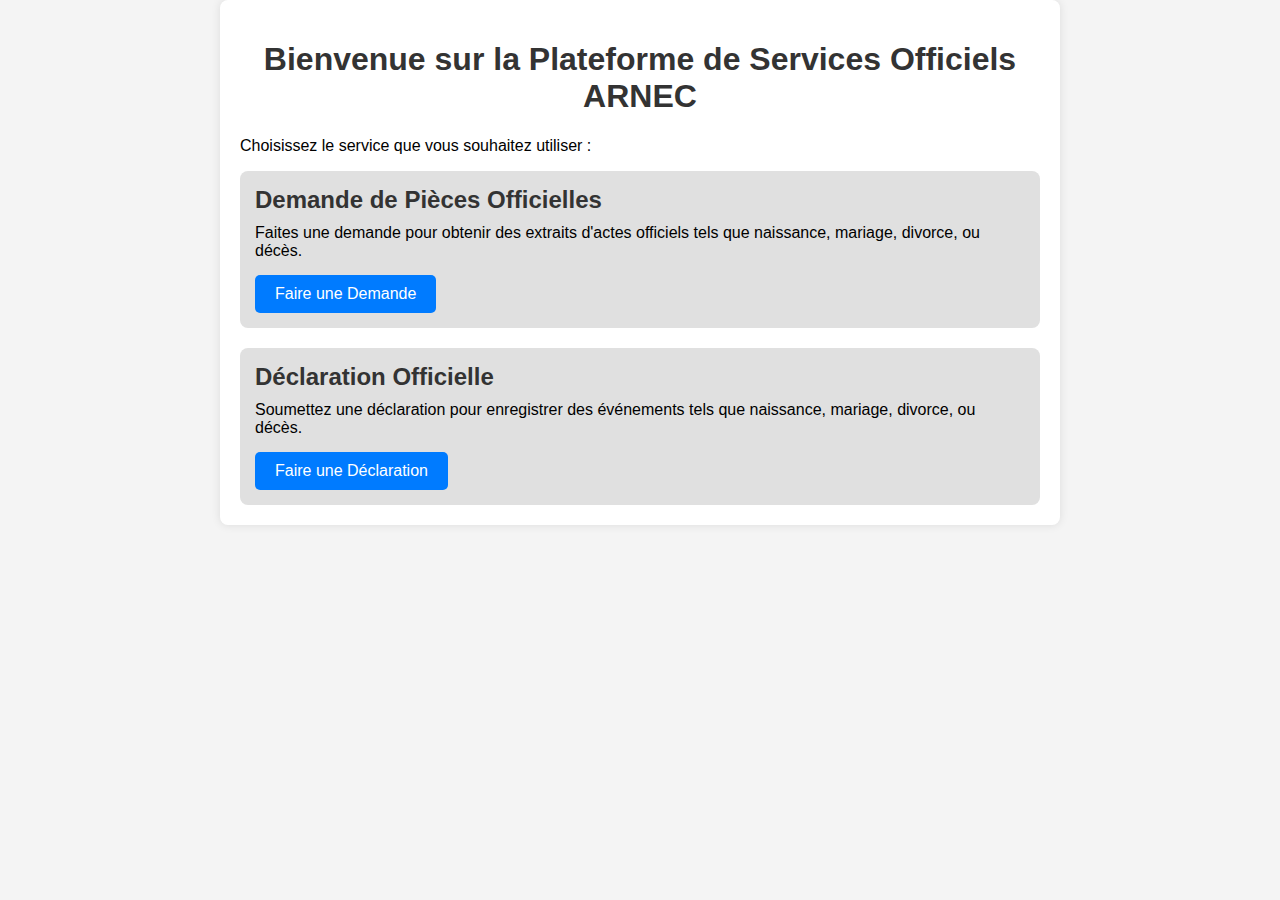
<file: index.html>
<!DOCTYPE html>
<html lang="fr">
<head>
    <meta charset="UTF-8">
    <meta name="viewport" content="width=device-width, initial-scale=1.0">
    <title>ARNEC</title>
    <link rel="stylesheet" href="styless.css"> <!-- Lien vers le fichier CSS -->
</head>
<body>
    <div class="container">
        <h1>Bienvenue sur la Plateforme de Services Officiels ARNEC</h1>
        <p>Choisissez le service que vous souhaitez utiliser :</p>
        <div class="service-options">
            <div class="service">
                <h2>Demande de Pièces Officielles</h2>
                <p>Faites une demande pour obtenir des extraits d'actes officiels tels que naissance, mariage, divorce, ou décès.</p>
                <a href="demande.html" class="btn">Faire une Demande</a>
            </div>
            <div class="service">
                <h2>Déclaration Officielle</h2>
                <p>Soumettez une déclaration pour enregistrer des événements tels que naissance, mariage, divorce, ou décès.</p>
                <a href="declaration.html" class="btn">Faire une Déclaration</a>
            </div>
        </div>
    </div>
</body>
</html>
</file>
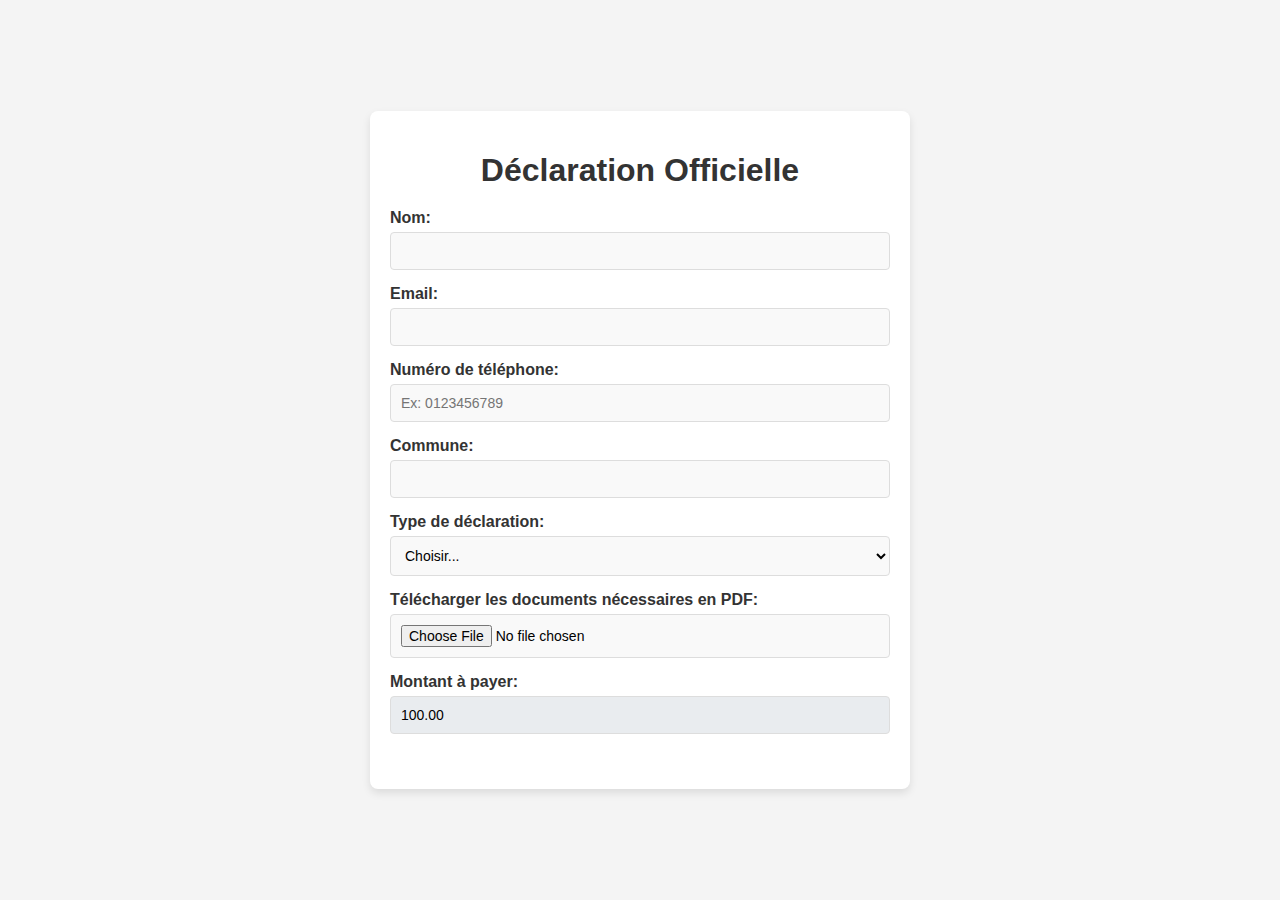
<file: declaration.html>
<!DOCTYPE html>
<html lang="fr">
<head>
    <meta charset="UTF-8">
    <meta name="viewport" content="width=device-width, initial-scale=1.0">
    <title>Déclaration Officielle</title>
    <link rel="stylesheet" href="styles.css"> <!-- Lien vers le fichier CSS -->
    <script src="https://www.paypal.com/sdk/js?client-id=YOUR_PAYPAL_CLIENT_ID&currency=USD"></script> <!-- PayPal SDK -->
    <script>
        function updateFormFields() {
            const type = document.getElementById('declaration-type').value;
            document.querySelectorAll('.dynamic-field').forEach(el => el.style.display = 'none');
            
            if (type === 'naissance') {
                document.getElementById('naissance-fields').style.display = 'block';
            } else if (type === 'mariage') {
                document.getElementById('mariage-fields').style.display = 'block';
            } else if (type === 'divorce') {
                document.getElementById('divorce-fields').style.display = 'block';
            } else if (type === 'deces') {
                document.getElementById('deces-fields').style.display = 'block';
            }
        }
    </script>
</head>
<body>
    <div class="container">
        <h1>Déclaration Officielle</h1>
        <form id="declaration-form">
            <div class="form-group">
                <label for="nom">Nom:</label>
                <input type="text" id="nom" name="nom" required>
            </div>

            <div class="form-group">
                <label for="email">Email:</label>
                <input type="email" id="email" name="email" required>
            </div>

            <div class="form-group">
                <label for="telephone">Numéro de téléphone:</label>
                <input type="tel" id="telephone" name="telephone" required pattern="[0-9]{10}" placeholder="Ex: 0123456789">
            </div>

            <div class="form-group">
                <label for="commune">Commune:</label>
                <input type="text" id="commune" name="commune" required>
            </div>

            <div class="form-group">
                <label for="declaration-type">Type de déclaration:</label>
                <select id="declaration-type" name="declaration-type" required onchange="updateFormFields()">
                    <option value="">Choisir...</option>
                    <option value="naissance">Déclaration de Naissance</option>
                    <option value="mariage">Déclaration de Mariage</option>
                    <option value="divorce">Déclaration de Divorce</option>
                    <option value="deces">Déclaration de Décès</option>
                </select>
            </div>

            <!-- Champs dynamiques -->
            <div id="naissance-fields" class="dynamic-field" style="display: none;">
                <div class="form-group">
                    <label for="nom-enfant">Nom de l'enfant:</label>
                    <input type="text" id="nom-enfant" name="nom-enfant">
                </div>
                <div class="form-group">
                    <label for="date-naissance">Date de naissance:</label>
                    <input type="date" id="date-naissance" name="date-naissance">
                </div>
            </div>

            <div id="mariage-fields" class="dynamic-field" style="display: none;">
                <div class="form-group">
                    <label for="nom-epoux">Nom de l'époux:</label>
                    <input type="text" id="nom-epoux" name="nom-epoux">
                </div>
                <div class="form-group">
                    <label for="nom-epouse">Nom de l'épouse:</label>
                    <input type="text" id="nom-epouse" name="nom-epouse">
                </div>
                <div class="form-group">
                    <label for="date-mariage">Date de mariage:</label>
                    <input type="date" id="date-mariage" name="date-mariage">
                </div>
            </div>

            <div id="divorce-fields" class="dynamic-field" style="display: none;">
                <div class="form-group">
                    <label for="nom-divorce">Nom du conjoint/divorcé:</label>
                    <input type="text" id="nom-divorce" name="nom-divorce">
                </div>
                <div class="form-group">
                    <label for="date-divorce">Date de divorce:</label>
                    <input type="date" id="date-divorce" name="date-divorce">
                </div>
            </div>

            <div id="deces-fields" class="dynamic-field" style="display: none;">
                <div class="form-group">
                    <label for="nom-decede">Nom du défunt:</label>
                    <input type="text" id="nom-decede" name="nom-decede">
                </div>
                <div class="form-group">
                    <label for="date-deces">Date de décès:</label>
                    <input type="date" id="date-deces" name="date-deces">
                </div>
            </div>

            <div class="form-group">
                <label for="file">Télécharger les documents nécessaires en PDF:</label>
                <input type="file" id="file" name="file" accept="application/pdf" required>
            </div>

            <div class="form-group">
                <label for="montant">Montant à payer:</label>
                <input type="text" id="montant" name="montant" value="100.00" readonly> <!-- Ajustez le montant selon le service -->
            </div>

            <!-- Bouton de paiement PayPal -->
            <div id="paypal-button-container"></div>

            <!-- Soumission du formulaire après paiement réussi -->
            <input type="hidden" id="payment-status" name="payment-status" value="non payé">
        </form>
    </div>

    <!-- Script PayPal -->
    <script>
        paypal.Buttons({
            createOrder: function(data, actions) {
                return actions.order.create({
                    purchase_units: [{
                        amount: {
                            value: document.getElementById('montant').value // Récupérer le montant à partir du champ
                        }
                    }]
                });
            },
            onApprove: function(data, actions) {
                return actions.order.capture().then(function(details) {
                    alert('Transaction completed by ' + details.payer.name.given_name);
                    document.getElementById('payment-status').value = 'payé';
                    document.getElementById('declaration-form').submit(); // Soumettre le formulaire après paiement réussi
                });
            }
        }).render('#paypal-button-container'); // Afficher le bouton PayPal dans cet élément
    </script>
</body>
</html>
</file>
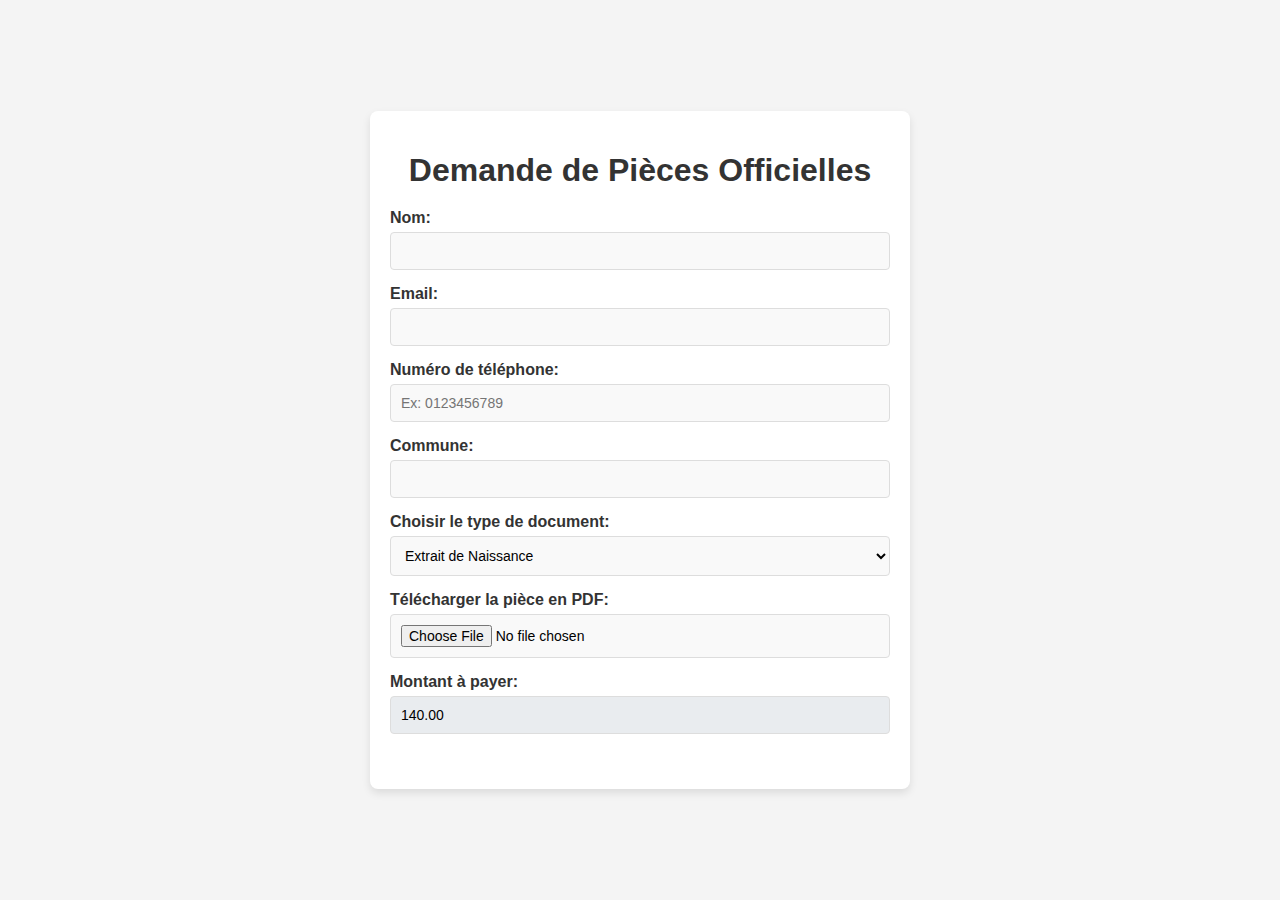
<file: demande.html>
<!DOCTYPE html>
<html lang="fr">
<head>
    <meta charset="UTF-8">
    <meta name="viewport" content="width=device-width, initial-scale=1.0">
    <title>Plateforme de Demande de Pièces Officielles</title>
    <link rel="stylesheet" href="styles.css"> <!-- Lien vers le fichier CSS -->
    <script src="https://www.paypal.com/sdk/js?client-id=YOUR_PAYPAL_CLIENT_ID&currency=USD"></script> <!-- PayPal SDK -->
</head>
<body>
    <div class="container">
        <h1>Demande de Pièces Officielles</h1>
        <form id="demande-form">
            <div class="form-group">
                <label for="nom">Nom:</label>
                <input type="text" id="nom" name="nom" required>
            </div>

            <div class="form-group">
                <label for="email">Email:</label>
                <input type="email" id="email" name="email" required>
            </div>

            <div class="form-group">
                <label for="telephone">Numéro de téléphone:</label>
                <input type="tel" id="telephone" name="telephone" required pattern="[0-9]{10}" placeholder="Ex: 0123456789">
            </div>

            <div class="form-group">
                <label for="commune">Commune:</label>
                <input type="text" id="commune" name="commune" required>
            </div>

            <div class="form-group">
                <label for="document">Choisir le type de document:</label>
                <select id="document" name="document" required>
                    <option value="naissance">Extrait de Naissance</option>
                    <option value="mariage">Extrait de Mariage</option>
                    <option value="divorce">Extrait de Divorce</option>
                    <option value="deces">Extrait de Décès</option>
                </select>
            </div>

            <div class="form-group">
                <label for="file">Télécharger la pièce en PDF:</label>
                <input type="file" id="file" name="file" accept="application/pdf" required>
            </div>

            <div class="form-group">
                <label for="montant">Montant à payer:</label>
                <input type="text" id="montant" name="montant" value="140.00" readonly>
            </div>

            <!-- Bouton de paiement PayPal -->
            <div id="paypal-button-container"></div>

            <!-- Soumission du formulaire après paiement réussi -->
            <input type="hidden" id="payment-status" name="payment-status" value="non payé">
        </form>
    </div>

    <!-- Script PayPal -->
    <script>
        paypal.Buttons({
            createOrder: function(data, actions) {
                return actions.order.create({
                    purchase_units: [{
                        amount: {
                            value: document.getElementById('montant').value // Récupérer le montant à partir du champ
                        }
                    }]
                });
            },
            onApprove: function(data, actions) {
                return actions.order.capture().then(function(details) {
                    alert('Transaction completed by ' + details.payer.name.given_name);
                    document.getElementById('payment-status').value = 'payé';
                    document.getElementById('demande-form').submit(); // Soumettre le formulaire après paiement réussi
                });
            }
        }).render('#paypal-button-container'); // Afficher le bouton PayPal dans cet élément
    </script>
</body>
</html>
</file>
<file: styless.css>
/* styles.css */

body {
    font-family: Arial, sans-serif;
    margin: 0;
    padding: 0;
    background-color: #f4f4f4;
}

.container {
    max-width: 800px;
    margin: 0 auto;
    padding: 20px;
    background-color: #fff;
    border-radius: 8px;
    box-shadow: 0 0 10px rgba(0, 0, 0, 0.1);
}

h1 {
    text-align: center;
    color: #333;
}

.service-options {
    display: flex;
    flex-direction: column;
    gap: 20px;
}

.service {
    background-color: #e0e0e0;
    padding: 15px;
    border-radius: 8px;
}

.service h2 {
    margin: 0 0 10px;
    color: #333;
}

.service p {
    margin: 0 0 15px;
}

.btn {
    display: inline-block;
    padding: 10px 20px;
    color: #fff;
    background-color: #007bff;
    text-decoration: none;
    border-radius: 5px;
    text-align: center;
}

.btn:hover {
    background-color: #0056b3;
}
</file>
<file: styles.css>
/* Style général pour la page */
body {
    font-family: Arial, sans-serif;
    background-color: #f4f4f4;
    margin: 0;
    padding: 0;
    display: flex;
    justify-content: center;
    align-items: center;
    height: 100vh;
}

.container {
    background-color: #fff;
    padding: 20px;
    border-radius: 8px;
    box-shadow: 0 4px 8px rgba(0, 0, 0, 0.1);
    max-width: 500px;
    width: 100%;
}

h1 {
    text-align: center;
    color: #333;
    margin-bottom: 20px;
}

form {
    display: flex;
    flex-direction: column;
}

.form-group {
    margin-bottom: 15px;
}

label {
    font-size: 16px;
    font-weight: bold;
    color: #333;
    margin-bottom: 5px;
}

input[type="text"],
input[type="email"],
input[type="tel"],
input[type="file"],
select {
    width: 100%;
    padding: 10px;
    font-size: 14px;
    border: 1px solid #ddd;
    border-radius: 4px;
    background-color: #f9f9f9;
    box-sizing: border-box;
    margin-top: 5px;
}

input[type="text"]:focus,
input[type="email"]:focus,
input[type="tel"]:focus,
input[type="file"]:focus,
select:focus {
    outline: none;
    border-color: #007bff;
}

input[type="submit"] {
    background-color: #28a745;
    color: white;
    padding: 10px 15px;
    font-size: 16px;
    border: none;
    border-radius: 4px;
    cursor: pointer;
    margin-top: 10px;
    transition: background-color 0.3s ease;
}

input[type="submit"]:hover {
    background-color: #218838;
}

/* Style pour le bouton PayPal */
#paypal-button-container {
    margin-top: 20px;
}

#montant {
    background-color: #e9ecef;
    cursor: not-allowed;
}
</file>
